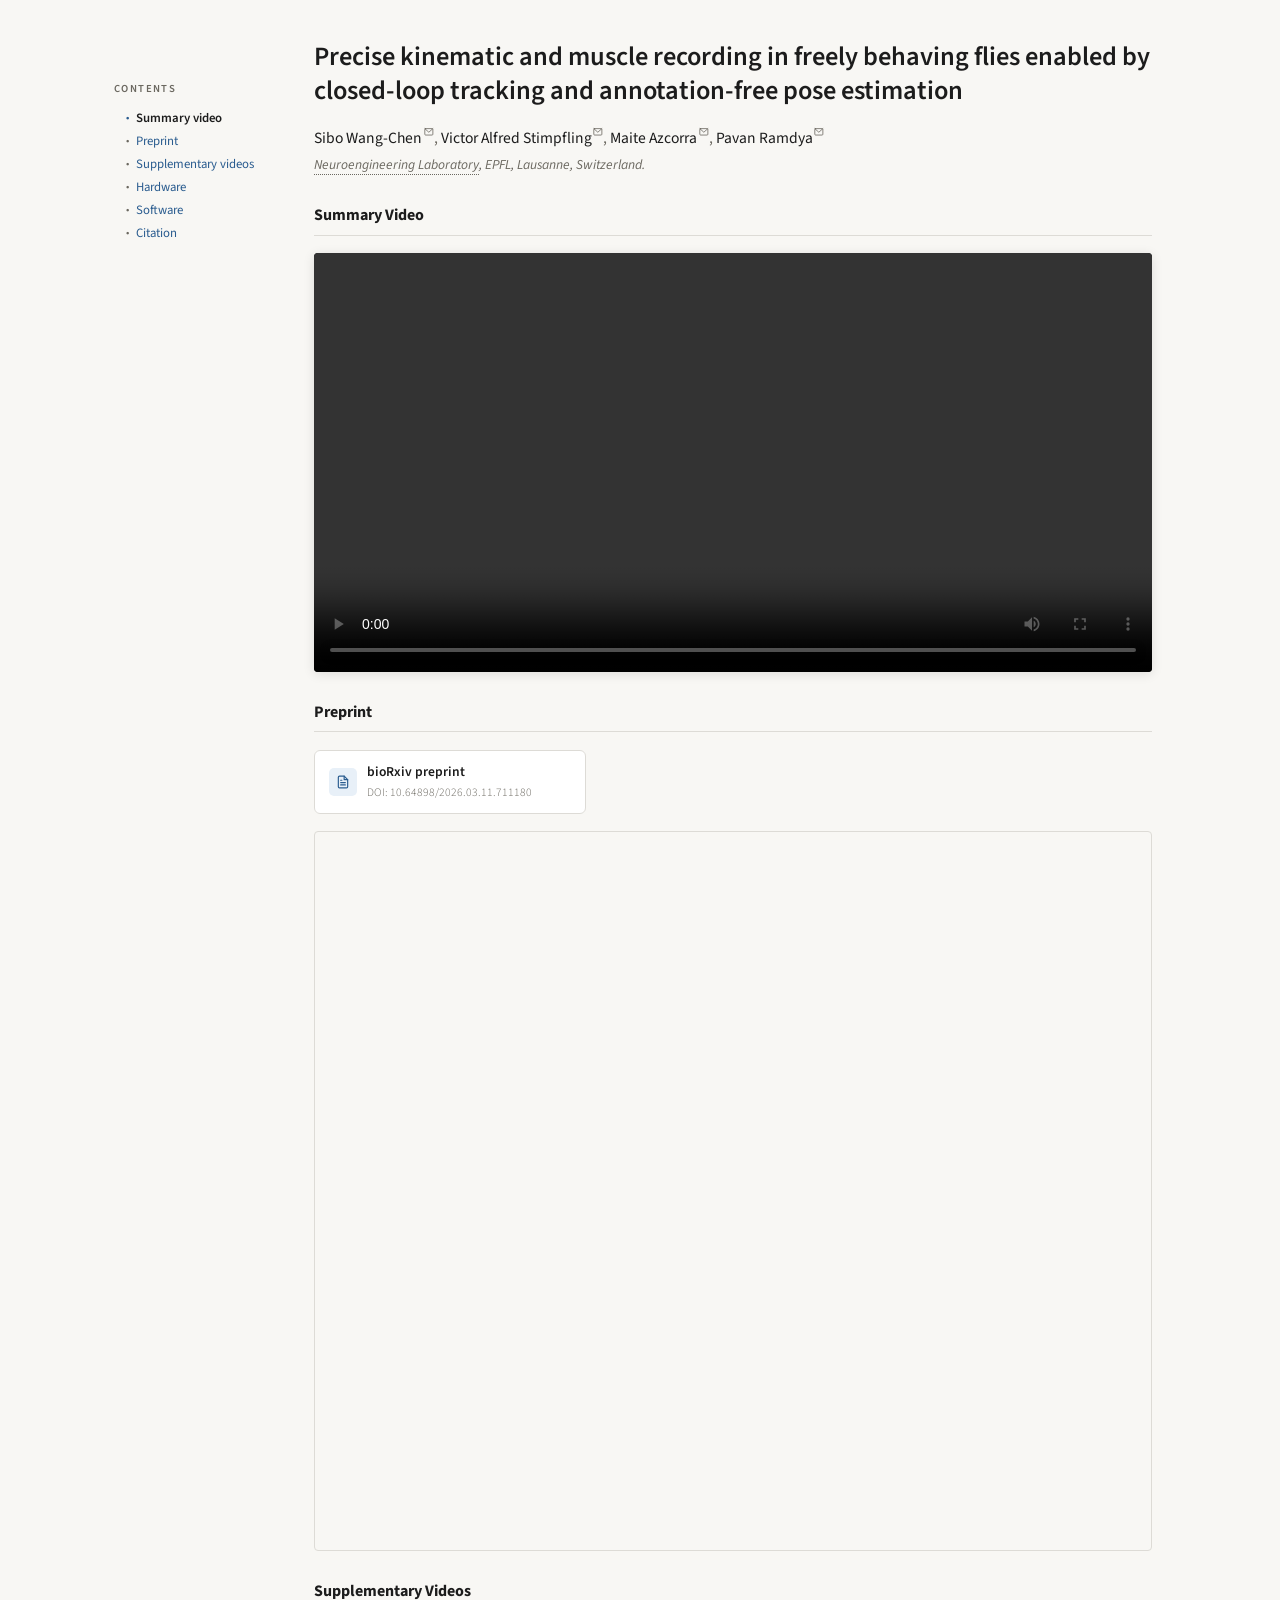
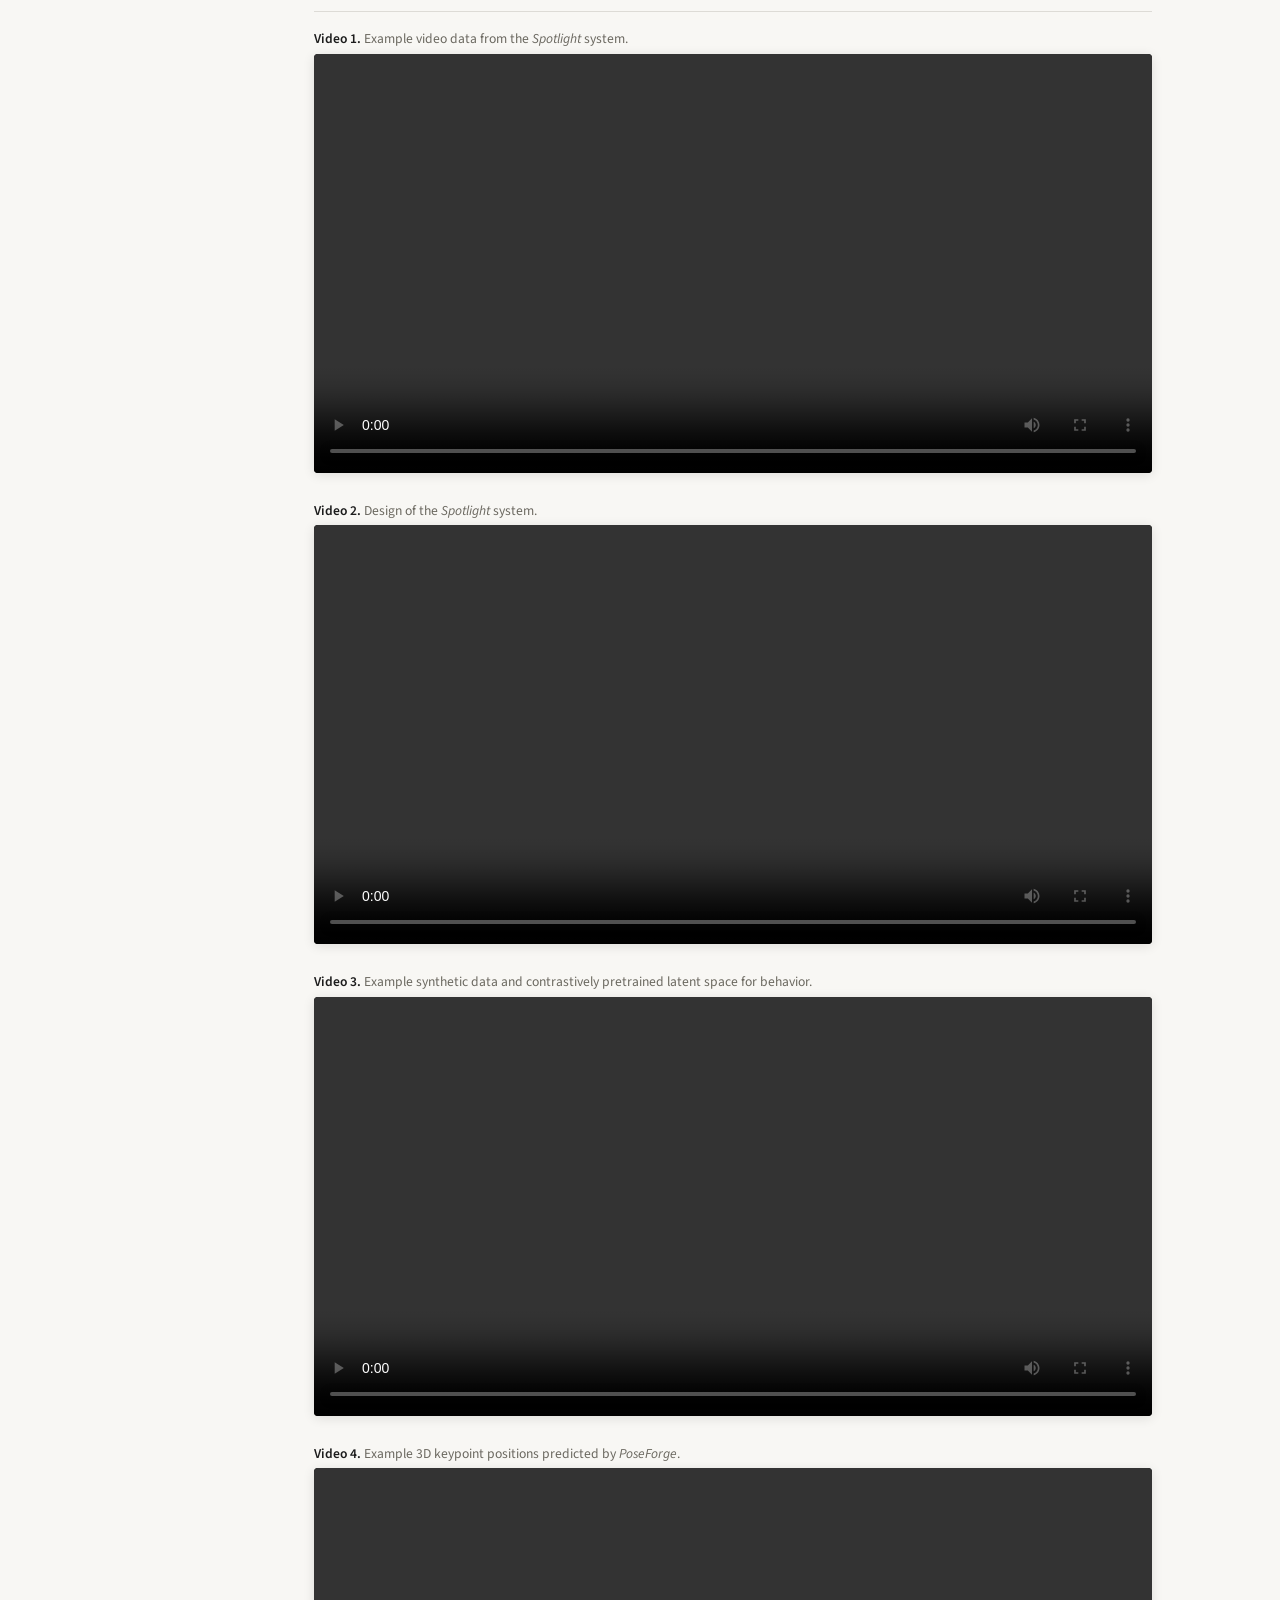
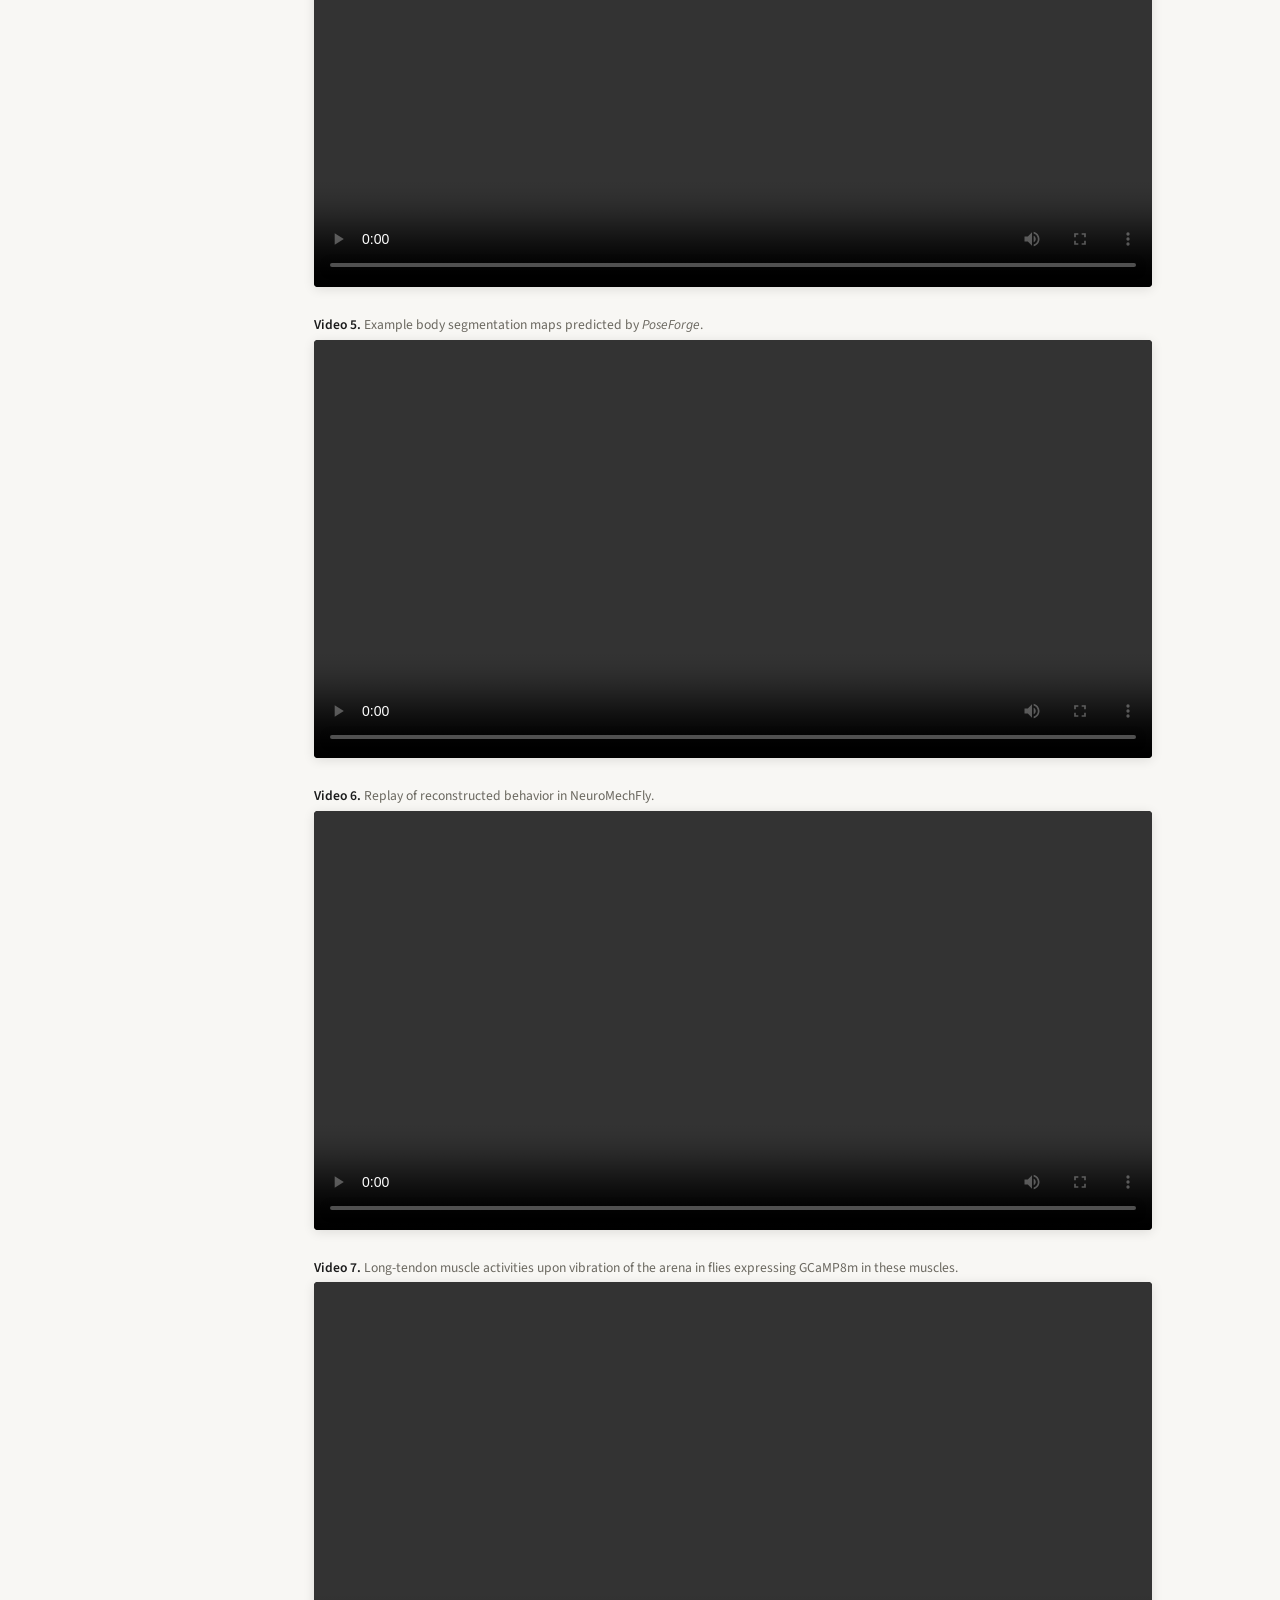
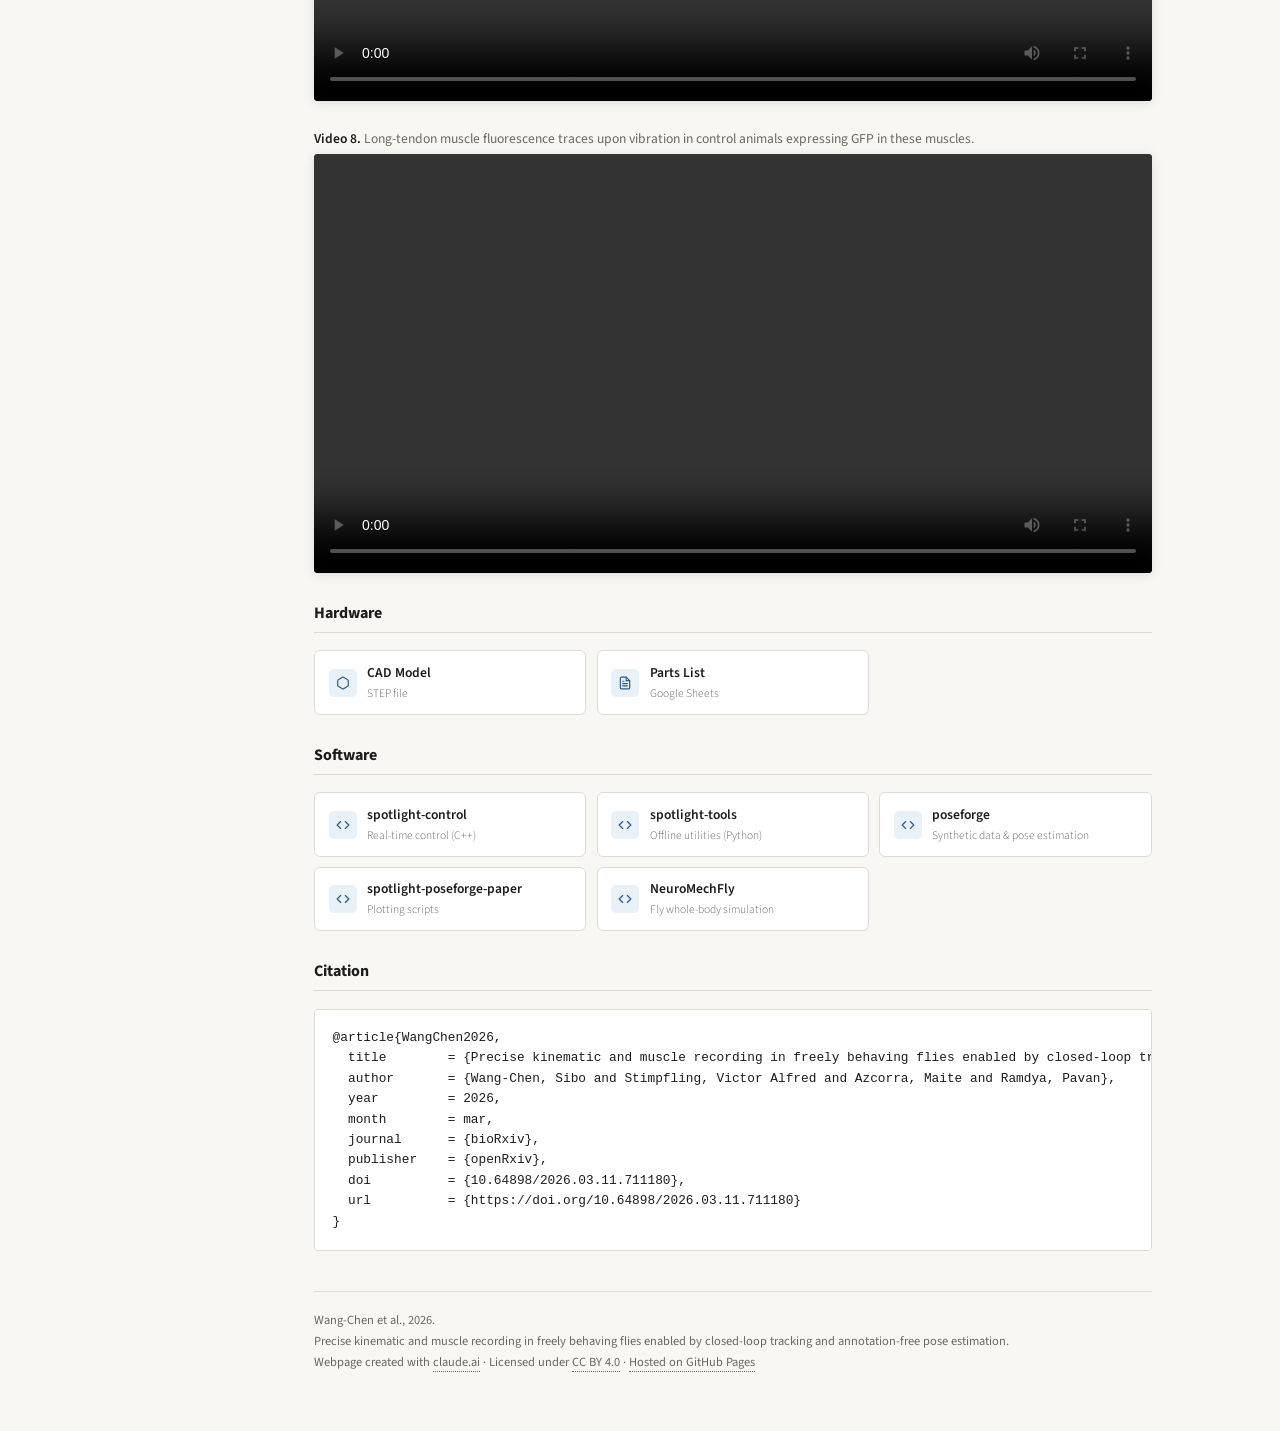
<file: index.html>
<!DOCTYPE html>
<html lang="en">
<head>
    <meta charset="UTF-8">
    <meta name="viewport" content="width=device-width, initial-scale=1.0">
    <title>Precise kinematic and muscle recording in freely behaving flies | Wang-Chen et al.</title>
    <link rel="preconnect" href="https://fonts.googleapis.com">
    <link href="https://fonts.googleapis.com/css2?family=Source+Sans+3:wght@300;400;600;700&display=swap" rel="stylesheet">
    <!-- Social media preview -->
    <meta property="og:type"         content="article">
    <meta property="og:title"        content="Precise kinematic and muscle recording in freely behaving flies | Wang-Chen et al.">
    <meta property="og:description"  content="Precise kinematic and muscle recording in freely behaving flies enabled by closed-loop tracking and annotation-free pose estimation. We present Spotlight, a system for high-resolution simultaneous behavior and muscle recording, and PoseForge, a synthetic-data-based pose estimation method requiring no human annotation.">
    <meta property="og:url"          content="https://nely-epfl.github.io/spotlight-poseforge-paper/">
    <meta property="og:image"        content="https://nely-epfl.github.io/spotlight-poseforge-paper/assets/social_banner.png">
    <meta property="og:image:width"  content="1200">
    <meta property="og:image:height" content="630">
    <meta name="twitter:card"        content="summary_large_image">
    <meta name="twitter:title"       content="Precise kinematic and muscle recording in freely behaving flies | Wang-Chen et al.">
    <meta name="twitter:description" content="Precise kinematic and muscle recording in freely behaving flies enabled by closed-loop tracking and annotation-free pose estimation. We present Spotlight, a system for high-resolution simultaneous behavior and muscle recording, and PoseForge, a synthetic-data-based pose estimation method requiring no human annotation.">
    <meta name="twitter:image"       content="https://nely-epfl.github.io/spotlight-poseforge-paper/assets/social_banner.png">
    <link rel="icon" href="assets/favicon.svg" type="image/svg+xml">
    <link rel="stylesheet" href="styles.css">
</head>
<body>

<div class="layout">

    <!-- ── Sidebar nav ── -->
    <nav class="sidebar">
        <button class="nav-toggle" onclick="document.querySelector('.toc-grid').classList.toggle('open')">
            <svg viewBox="0 0 24 24"><line x1="3" y1="6" x2="21" y2="6"/><line x1="3" y1="12" x2="21" y2="12"/><line x1="3" y1="18" x2="21" y2="18"/></svg>
            Contents
        </button>
        <div class="section-label">Contents</div>
        <div class="toc-grid">
            <a class="toc-link" href="#summary">Summary video</a>
            <a class="toc-link" href="#preprint">Preprint</a>
            <a class="toc-link" href="#videos">Supplementary videos</a>
            <a class="toc-link" href="#hardware">Hardware</a>
            <a class="toc-link" href="#code">Software</a>
            <a class="toc-link" href="#citation">Citation</a>
        </div>
    </nav>

    <!-- ── Main content ── -->
    <div class="main">

        <header>
            <h1>Precise kinematic and muscle recording in freely behaving flies enabled by closed-loop tracking and annotation-free pose estimation</h1>
            <div class="author-block">
                <div class="authors">
                    <span class="author-item"><a class="author-name" href="https://swangchen.me/" target="_blank">Sibo Wang-Chen</a><a class="author-email" href="mailto:sibo.wang@epfl.ch" title="sibo.wang@epfl.ch"><svg viewBox="0 0 24 24"><rect x="2" y="4" width="20" height="16" rx="2"/><polyline points="2,4 12,13 22,4"/></svg></a></span>
                    <span class="author-item"><a class="author-name" href="https://www.linkedin.com/in/vistimpfling/" target="_blank">Victor Alfred Stimpfling</a><a class="author-email" href="mailto:victor.stimpfling@epfl.ch" title="victor.stimpfling@epfl.ch"><svg viewBox="0 0 24 24"><rect x="2" y="4" width="20" height="16" rx="2"/><polyline points="2,4 12,13 22,4"/></svg></a></span>
                    <span class="author-item"><a class="author-name" href="https://www.linkedin.com/in/maite-azcorra-sedano-3042982ba/" target="_blank">Maite Azcorra</a><a class="author-email" href="mailto:maite.azcorrasedano@epfl.ch" title="maite.azcorrasedano@epfl.ch"><svg viewBox="0 0 24 24"><rect x="2" y="4" width="20" height="16" rx="2"/><polyline points="2,4 12,13 22,4"/></svg></a></span>
                    <span class="author-item"><a class="author-name" href="https://www.linkedin.com/in/pavan-ramdya/" target="_blank">Pavan Ramdya</a><a class="author-email" href="mailto:pavan.ramdya@epfl.ch" title="pavan.ramdya@epfl.ch"><svg viewBox="0 0 24 24"><rect x="2" y="4" width="20" height="16" rx="2"/><polyline points="2,4 12,13 22,4"/></svg></a></span>
                </div>
                <div class="affiliation"><a href="https://ramdya-lab.epfl.ch/" target="_blank">Neuroengineering Laboratory</a>, EPFL, Lausanne, Switzerland.</div>
            </div>
        </header>

        <!-- ── Summary video ── -->
        <section class="content-section" id="summary">
            <h2>Summary Video</h2>
            <div class="video-entry">
                <div class="video-wrap">
                    <video controls>
                        <source src="https://zenodo.org/records/19027519/files/summary_video.mp4?preview=0" type="video/mp4">
                    </video>
                </div>
            </div>
        </section>

        <!-- ── Preprint ── -->
        <section class="content-section" id="preprint">
            <h2>Preprint</h2>
            <div class="links-grid preprint-link-row">
                <a class="link-card" href="https://www.biorxiv.org/content/10.64898/2026.03.11.711180" target="_blank">
                    <span class="icon"><svg viewBox="0 0 24 24"><path d="M14 2H6a2 2 0 0 0-2 2v16a2 2 0 0 0 2 2h12a2 2 0 0 0 2-2V8z"/><polyline points="14 2 14 8 20 8"/><line x1="16" y1="13" x2="8" y2="13"/><line x1="16" y1="17" x2="8" y2="17"/><polyline points="10 9 9 9 8 9"/></svg></span>
                    <span class="label">bioRxiv preprint<span class="sublabel">DOI: 10.64898/2026.03.11.711180</span></span>
                </a>
            </div>
            <iframe class="pdf-embed" src="https://www.biorxiv.org/content/10.64898/2026.03.11.711180.full.pdf" title="Preprint PDF"></iframe>
        </section>

        <!-- ── Supplementary videos ── -->
        <section class="content-section" id="videos">
            <h2>Supplementary Videos</h2>

            <div class="video-entry" id="vid1">
                <p class="video-caption"><strong>Video 1.</strong> Example video data from the <em>Spotlight</em> system.</p>
                <div class="video-wrap"><video controls><source src="https://zenodo.org/records/18973815/files/vid1_spotlight_data_sample.mp4?preview=0" type="video/mp4"></video></div>
            </div>
            <div class="video-entry" id="vid2">
                <p class="video-caption"><strong>Video 2.</strong> Design of the <em>Spotlight</em> system.</p>
                <div class="video-wrap"><video controls><source src="https://zenodo.org/records/18973815/files/vid2_spotlight_overview.mp4?preview=0" type="video/mp4"></video></div>
            </div>
            <div class="video-entry" id="vid3">
                <p class="video-caption"><strong>Video 3.</strong> Example synthetic data and contrastively pretrained latent space for behavior.</p>
                <div class="video-wrap"><video controls><source src="https://zenodo.org/records/18973815/files/vid3_synthetic_data_and_contrastive_pretraining.mp4?preview=0" type="video/mp4"></video></div>
            </div>
            <div class="video-entry" id="vid4">
                <p class="video-caption"><strong>Video 4.</strong> Example 3D keypoint positions predicted by <em>PoseForge</em>.</p>
                <div class="video-wrap"><video controls><source src="https://zenodo.org/records/18973815/files/vid4_keypoints3d.mp4?preview=0" type="video/mp4"></video></div>
            </div>
            <div class="video-entry" id="vid5">
                <p class="video-caption"><strong>Video 5.</strong> Example body segmentation maps predicted by <em>PoseForge</em>.</p>
                <div class="video-wrap"><video controls><source src="https://zenodo.org/records/18973815/files/vid5_bodyseg.mp4?preview=0" type="video/mp4"></video></div>
            </div>
            <div class="video-entry" id="vid6">
                <p class="video-caption"><strong>Video 6.</strong> Replay of reconstructed behavior in NeuroMechFly.</p>
                <div class="video-wrap"><video controls><source src="https://zenodo.org/records/18973815/files/vid6_neuromechfly_replay.mp4?preview=0" type="video/mp4"></video></div>
            </div>
            <div class="video-entry" id="vid7">
                <p class="video-caption"><strong>Video 7.</strong> Long-tendon muscle activities upon vibration of the arena in flies expressing GCaMP8m in these muscles.</p>
                <div class="video-wrap"><video controls><source src="https://zenodo.org/records/18973815/files/vid7_long_tendon_muscles_GCaMP.mp4?preview=0" type="video/mp4"></video></div>
            </div>
            <div class="video-entry" id="vid8">
                <p class="video-caption"><strong>Video 8.</strong> Long-tendon muscle fluorescence traces upon vibration in control animals expressing GFP in these muscles.</p>
                <div class="video-wrap"><video controls><source src="https://zenodo.org/records/18973815/files/vid8_long_tendon_muscles_GFP.mp4?preview=0" type="video/mp4"></video></div>
            </div>
        </section>

        <!-- ── Hardware ── -->
        <section class="content-section" id="hardware">
            <h2>Hardware</h2>
            <div class="links-grid">
                <a class="link-card" href="https://drive.google.com/file/d/1zb20AjmJM1IGjWMM7EePu3ed6nWpxi8J/view?usp=sharing" target="_blank">
                    <span class="icon"><svg viewBox="0 0 24 24"><path d="M21 16V8a2 2 0 0 0-1-1.73l-7-4a2 2 0 0 0-2 0l-7 4A2 2 0 0 0 3 8v8a2 2 0 0 0 1 1.73l7 4a2 2 0 0 0 2 0l7-4A2 2 0 0 0 21 16z"/></svg></span>
                    <span class="label">CAD Model<span class="sublabel">STEP file</span></span>
                </a>
                <a class="link-card" href="https://docs.google.com/spreadsheets/d/1pVjChvxByXQEIiSzOUFlmdnAR5llLkS_uleCl1u8fAg/edit?usp=sharing" target="_blank">
                    <span class="icon"><svg viewBox="0 0 24 24"><path d="M14 2H6a2 2 0 0 0-2 2v16a2 2 0 0 0 2 2h12a2 2 0 0 0 2-2V8z"/><polyline points="14 2 14 8 20 8"/><line x1="16" y1="13" x2="8" y2="13"/><line x1="16" y1="17" x2="8" y2="17"/><polyline points="10 9 9 9 8 9"/></svg></span>
                    <span class="label">Parts List<span class="sublabel">Google Sheets</span></span>
                </a>
            </div>
        </section>

        <!-- ── Software ── -->
        <section class="content-section" id="code">
            <h2>Software</h2>
            <div class="links-grid">
                <a class="link-card" href="https://github.com/NeLy-EPFL/spotlight-control" target="_blank">
                    <span class="icon"><svg viewBox="0 0 24 24"><polyline points="16 18 22 12 16 6"/><polyline points="8 6 2 12 8 18"/></svg></span>
                    <span class="label">spotlight-control<span class="sublabel">Real-time control (C++)</span></span>
                </a>
                <a class="link-card" href="https://github.com/NeLy-EPFL/spotlight-tools" target="_blank">
                    <span class="icon"><svg viewBox="0 0 24 24"><polyline points="16 18 22 12 16 6"/><polyline points="8 6 2 12 8 18"/></svg></span>
                    <span class="label">spotlight-tools<span class="sublabel">Offline utilities (Python)</span></span>
                </a>
                <a class="link-card" href="https://github.com/NeLy-EPFL/poseforge" target="_blank">
                    <span class="icon"><svg viewBox="0 0 24 24"><polyline points="16 18 22 12 16 6"/><polyline points="8 6 2 12 8 18"/></svg></span>
                    <span class="label">poseforge<span class="sublabel">Synthetic data &amp; pose estimation</span></span>
                </a>
                <a class="link-card" href="https://github.com/NeLy-EPFL/spotlight-poseforge-paper" target="_blank">
                    <span class="icon"><svg viewBox="0 0 24 24"><polyline points="16 18 22 12 16 6"/><polyline points="8 6 2 12 8 18"/></svg></span>
                    <span class="label">spotlight-poseforge-paper<span class="sublabel">Plotting scripts</span></span>
                </a>
                <a class="link-card" href="https://neuromechfly.org/" target="_blank">
                    <span class="icon"><svg viewBox="0 0 24 24"><polyline points="16 18 22 12 16 6"/><polyline points="8 6 2 12 8 18"/></svg></span>
                    <span class="label">NeuroMechFly<span class="sublabel">Fly whole-body simulation</span></span>
                </a>
            </div>
        </section>

        <!-- ── Citation ── -->
        <section class="content-section" id="citation">
            <h2>Citation</h2>
            <pre class="bibtex">@article{WangChen2026,
  title        = {Precise kinematic and muscle recording in freely behaving flies enabled by closed-loop tracking and annotation-free pose estimation},
  author       = {Wang-Chen, Sibo and Stimpfling, Victor Alfred and Azcorra, Maite and Ramdya, Pavan},
  year         = 2026,
  month        = mar,
  journal      = {bioRxiv},
  publisher    = {openRxiv},
  doi          = {10.64898/2026.03.11.711180},
  url          = {https://doi.org/10.64898/2026.03.11.711180}
}</pre>
        </section>

        <footer>
            Wang-Chen et al., 2026.<br>
            Precise kinematic and muscle recording in freely behaving flies enabled by closed-loop tracking and annotation-free pose estimation.<br>
            Webpage created with <a href="https://claude.ai">claude.ai</a> · Licensed under <a href="https://creativecommons.org/licenses/by/4.0/">CC BY 4.0</a> · <a href="https://github.com/NeLy-EPFL/spotlight-poseforge-paper/tree/gh-pages">Hosted on GitHub Pages</a>
        </footer>

    </div><!-- /.main -->
</div><!-- /.layout -->

<script>
    // Highlight active TOC link based on scroll position
    const sections = document.querySelectorAll('section[id]');
    const tocLinks = document.querySelectorAll('.toc-link');

    function updateActive() {
        let current = sections[0];
        sections.forEach(s => {
            if (s.getBoundingClientRect().top <= 120) current = s;
        });
        tocLinks.forEach(l => {
            l.classList.remove('active');
            if (l.getAttribute('href') === '#' + current.id) l.classList.add('active');
        });
    }

    window.addEventListener('scroll', updateActive, { passive: true });
    updateActive();
</script>
</file>
<file: styles.css>
:root {
    --bg:           #f8f7f4;
    --surface:      #ffffff;
    --text:         #1c1c1c;
    --text-muted:   #6b6860;
    --accent:       #2a5c8f;
    --accent-light: #e8f0f8;
    --border:       #dddbd6;
    --spotlight:    #2563a8;
    --poseforge:    #b83232;
    --nav-w:        160px;
    --gap:          2.5rem;
    --pad-left:     clamp(0.75rem, 2vw, 1.5rem);
    --pad-right:    clamp(1rem, 3vw, 2.5rem);
    --sp-xs: 0.35rem;
    --sp-s:  0.65rem;
    --sp-m:  1.1rem;
    --sp-l:  1.75rem;
    --sp-xl: 2.5rem;
}

*, *::before, *::after { box-sizing: border-box; margin: 0; padding: 0; }

body {
    font-family: 'Source Sans 3', sans-serif;
    background: var(--bg);
    color: var(--text);
    font-size: 1rem;
    line-height: 1.6;
    overflow-x: hidden;
}

/* ── Outer layout ── */
.layout {
    display: flex;
    align-items: flex-start;
    max-width: 1100px;
    margin: 0 auto;
    padding: 0 var(--pad-right) 0 var(--pad-left);
    gap: var(--gap);
}

/* ── Sidebar ── */
.sidebar {
    width: var(--nav-w);
    flex-shrink: 0;
    position: sticky;
    top: var(--sp-xl);
    padding-top: var(--sp-xl);
    align-self: flex-start;
}

.section-label {
    font-size: 0.67rem;
    font-weight: 600;
    letter-spacing: 0.13em;
    text-transform: uppercase;
    color: var(--text-muted);
    margin-bottom: var(--sp-s);
}

.toc-grid {
    display: flex;
    flex-direction: column;
    gap: 0.1rem;
    padding-left: 0.75rem;
}

.toc-link {
    display: flex;
    align-items: center;
    gap: 0.45rem;
    font-size: 0.8rem;
    color: var(--accent);
    text-decoration: none;
    padding: 0.15rem 0;
    transition: color 0.15s;
    line-height: 1.3;
}

.toc-link::before {
    content: '●';
    font-size: 0.35rem;
    color: var(--text-muted);
    flex-shrink: 0;
}

.toc-link:hover            { color: var(--text); }
.toc-link.active           { color: var(--text); font-weight: 600; }
.toc-link.active::before   { color: var(--accent); }

/* ── Main content ── */
.main {
    flex: 1;
    min-width: 0;
    padding-top: var(--sp-xl);
    padding-bottom: var(--sp-xl);
}

/* ── Header ── */
header {
    display: flex;
    flex-direction: column;
    gap: var(--sp-m);
    padding-bottom: var(--sp-s);
}

h1 {
    font-size: clamp(1.25rem, 2.5vw, 1.65rem);
    font-weight: 600;
    line-height: 1.3;
    color: var(--text);
}

.author-block { display: flex; flex-direction: column; gap: 0.15rem; }

.authors {
    display: flex;
    flex-wrap: wrap;
    align-items: baseline;
}

.author-item {
    font-size: 0.975rem;
    color: var(--text);
    white-space: nowrap;
}

.author-item:not(:last-child)::after {
    content: ',\00a0';
    color: var(--text-muted);
}

.author-name {
    color: var(--text);
    text-decoration: none;
    border-bottom: 1px solid transparent;
    transition: border-color 0.15s, color 0.15s;
}
.author-name:hover { color: var(--accent); border-bottom-color: var(--accent); }

.author-email {
    display: inline-flex;
    align-items: center;
    margin-left: 0.12em;
    vertical-align: super;
    line-height: 1;
    color: var(--text-muted);
    transition: color 0.15s;
}
.author-email:hover { color: var(--accent); }
.author-email svg {
    width: 0.62em; height: 0.62em;
    stroke: currentColor; fill: none;
    stroke-width: 2; stroke-linecap: round; stroke-linejoin: round;
}

.affiliation {
    font-size: 0.85rem;
    color: var(--text-muted);
    font-style: italic;
}
.affiliation a {
    color: var(--text-muted);
    text-decoration: none;
    border-bottom: 1px dotted var(--text-muted);
    transition: color 0.15s, border-color 0.15s;
}
.affiliation a:hover { color: var(--accent); border-bottom-color: var(--accent); }

/* ── Sections ── */
.content-section {
    padding-top: var(--sp-l);
}

.content-section:first-of-type {
    padding-top: var(--sp-m);
}
h2 {
    font-size: 1rem;
    font-weight: 700;
    color: var(--text);
    margin-bottom: var(--sp-m);
    padding-bottom: var(--sp-xs);
    border-bottom: 1px solid var(--border);
}

/* ── Video entries ── */
.video-entry { margin-bottom: var(--sp-l); }
.video-entry:last-child { margin-bottom: 0; }

.video-caption {
    font-size: 0.85rem;
    color: var(--text-muted);
    margin-bottom: var(--sp-xs);
    line-height: 1.4;
}
.video-caption strong { font-weight: 600; color: var(--text); }

.video-wrap {
    width: 100%;
    background: #111;
    box-shadow: 0 2px 12px rgba(0,0,0,0.11);
    border-radius: 4px;
    overflow: hidden;
    line-height: 0;
}
video { width: 100%; height: auto; display: block; }

/* ── PDF embed ── */
.pdf-embed {
    width: 100%;
    height: 80vh;
    border: 1px solid var(--border);
    border-radius: 4px;
    display: block;
}

/* ── Preprint link row ── */
.preprint-link-row { margin-bottom: var(--sp-m); }

/* ── Link cards ── */
.links-grid {
    display: grid;
    grid-template-columns: repeat(auto-fill, minmax(240px, 1fr));
    gap: var(--sp-s);
}

.link-card {
    display: flex;
    align-items: center;
    gap: var(--sp-s);
    padding: 0.65rem 0.85rem;
    background: var(--surface);
    border: 1px solid var(--border);
    border-radius: 6px;
    text-decoration: none;
    color: var(--text);
    font-size: 0.85rem;
    font-weight: 600;
    transition: border-color 0.15s, box-shadow 0.15s, transform 0.1s;
}
.link-card:hover {
    border-color: var(--accent);
    box-shadow: 0 2px 8px rgba(42,92,143,0.1);
    transform: translateY(-1px);
}
.link-card .icon {
    width: 28px; height: 28px;
    border-radius: 5px;
    background: var(--accent-light);
    display: flex; align-items: center; justify-content: center;
    flex-shrink: 0;
}
.link-card .icon svg {
    width: 14px; height: 14px;
    stroke: var(--accent); fill: none;
    stroke-width: 2; stroke-linecap: round; stroke-linejoin: round;
}
.link-card .label { display: flex; flex-direction: column; gap: 0.08rem; }
.link-card .sublabel { font-weight: 300; font-size: 0.72rem; color: var(--text-muted); }

/* ── Citation ── */
.bibtex {
    font-family: 'Courier New', Courier, monospace;
    font-size: 0.8rem;
    line-height: 1.6;
    background: var(--surface);
    border: 1px solid var(--border);
    border-radius: 4px;
    padding: var(--sp-m);
    white-space: pre;
    overflow-x: auto;
    color: var(--text);
}

/* ── Footer ── */
footer {
    margin-top: var(--sp-xl);
    padding: var(--sp-m) 0;
    border-top: 1px solid var(--border);
    font-size: 0.78rem;
    color: var(--text-muted);
    line-height: 1.7;
}
footer a {
    color: var(--text-muted);
    text-decoration: none;
    border-bottom: 1px dotted var(--text-muted);
    transition: color 0.15s, border-color 0.15s;
}
footer a:hover { color: var(--accent); border-bottom-color: var(--accent); }

/* ── Scroll highlight ── */
.video-entry:target .video-caption { color: var(--accent); }

/* ── Mobile nav toggle ── */
.nav-toggle {
    display: none;
    align-items: center;
    gap: 0.45rem;
    background: var(--surface);
    border: 1px solid var(--border);
    border-radius: 6px;
    padding: 0.45rem 0.8rem;
    font-family: inherit;
    font-size: 0.75rem;
    font-weight: 600;
    color: var(--text-muted);
    cursor: pointer;
    letter-spacing: 0.08em;
    text-transform: uppercase;
    margin-bottom: var(--sp-s);
}
.nav-toggle svg {
    width: 13px; height: 13px;
    stroke: currentColor; fill: none;
    stroke-width: 2; stroke-linecap: round;
}

/* ── Responsive ── */
@media (max-width: 768px) {
    html, body {
        overflow-x: hidden;
    }

    .layout {
        flex-direction: column;
        gap: 0;
        padding: 0 1rem;
        max-width: 100%;
    }

    .sidebar {
        width: 100%;
        position: static;
        padding-top: var(--sp-m);
        padding-bottom: 0;
        border-bottom: 1px solid var(--border);
        margin-bottom: var(--sp-m);
    }

    .sidebar .section-label { display: none; }

    .nav-toggle { display: flex; }

    .toc-grid { display: none; padding-bottom: var(--sp-s); }
    .toc-grid.open { display: flex; }

    .main {
        padding-top: 0;
        width: 100%;
        max-width: 100%;
        overflow-x: hidden;
    }

    h1 { font-size: 1.2rem; }

    .links-grid {
        grid-template-columns: 1fr;
    }

    .pdf-embed {
        height: 60vh;
    }

    .bibtex {
        white-space: pre-wrap;
        word-break: break-all;
        font-size: 0.72rem;
    }

    .video-wrap { border-radius: 0; }
}
</file>
